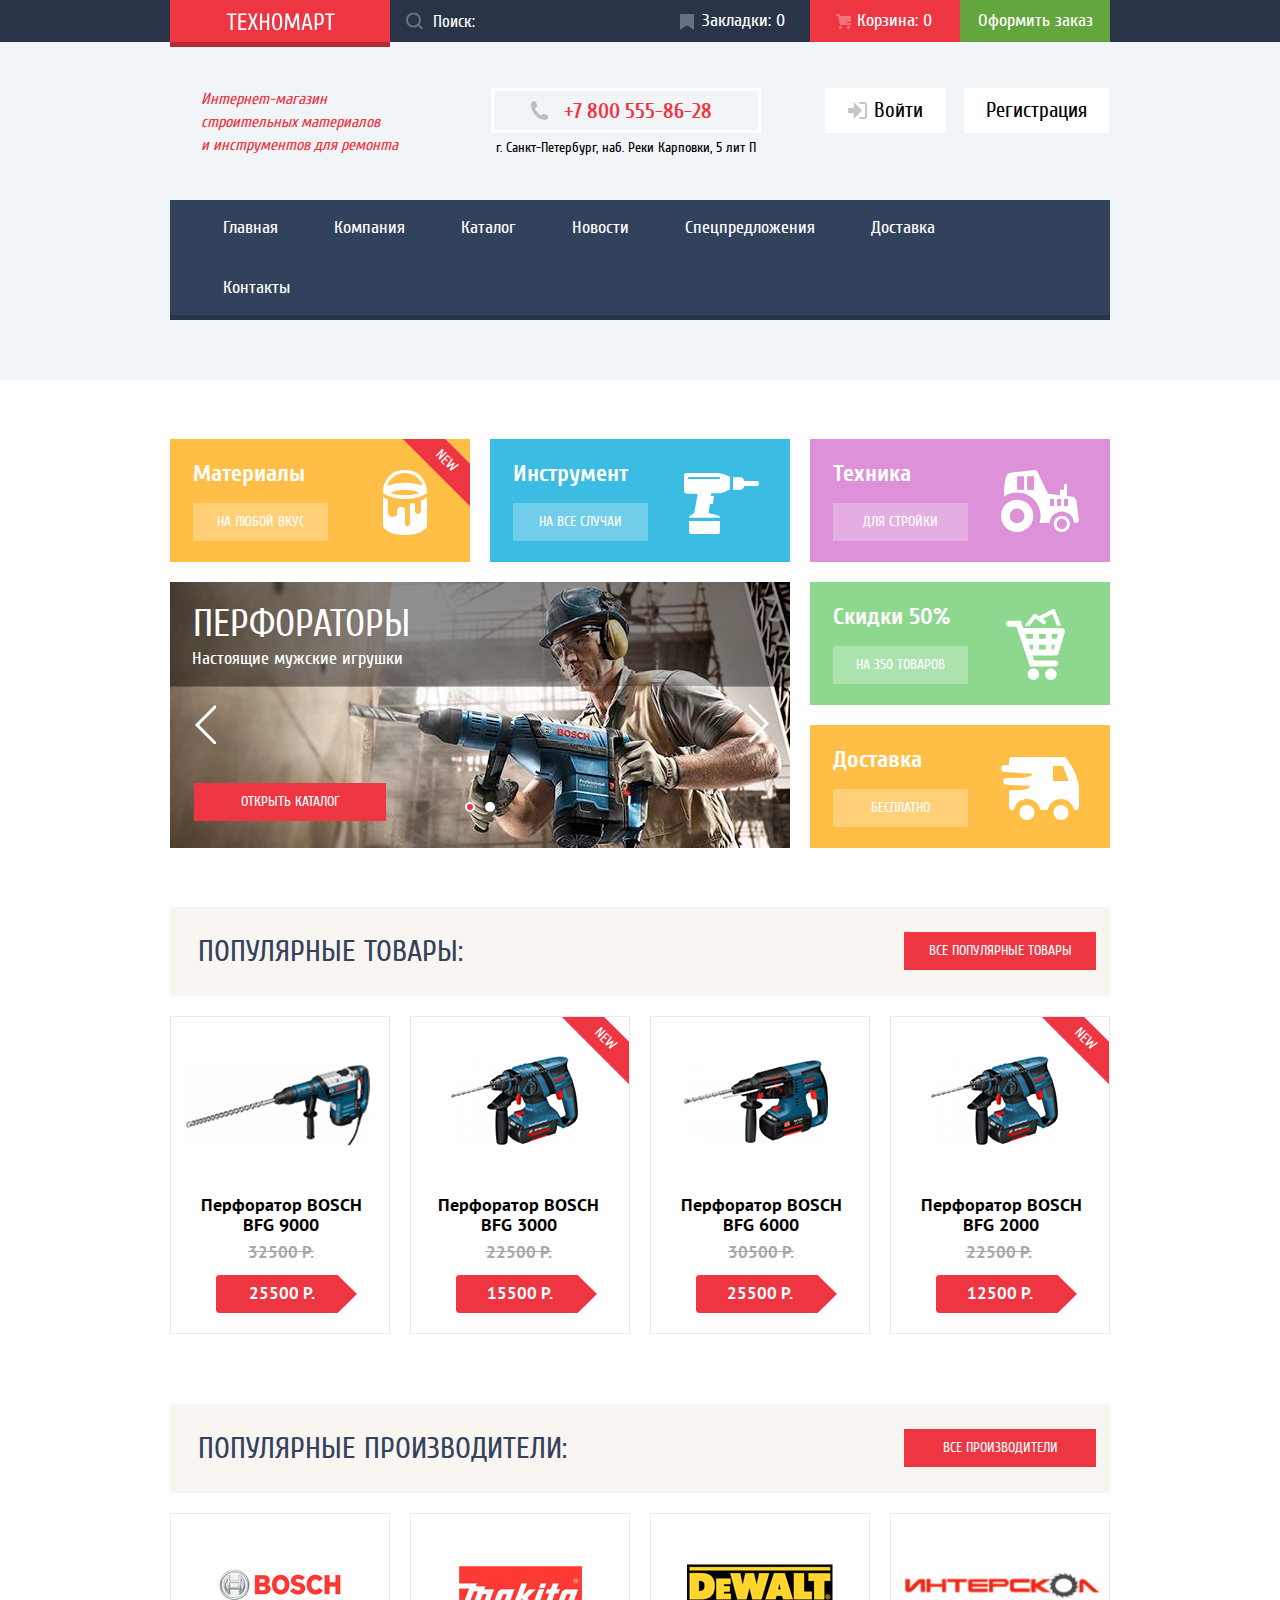
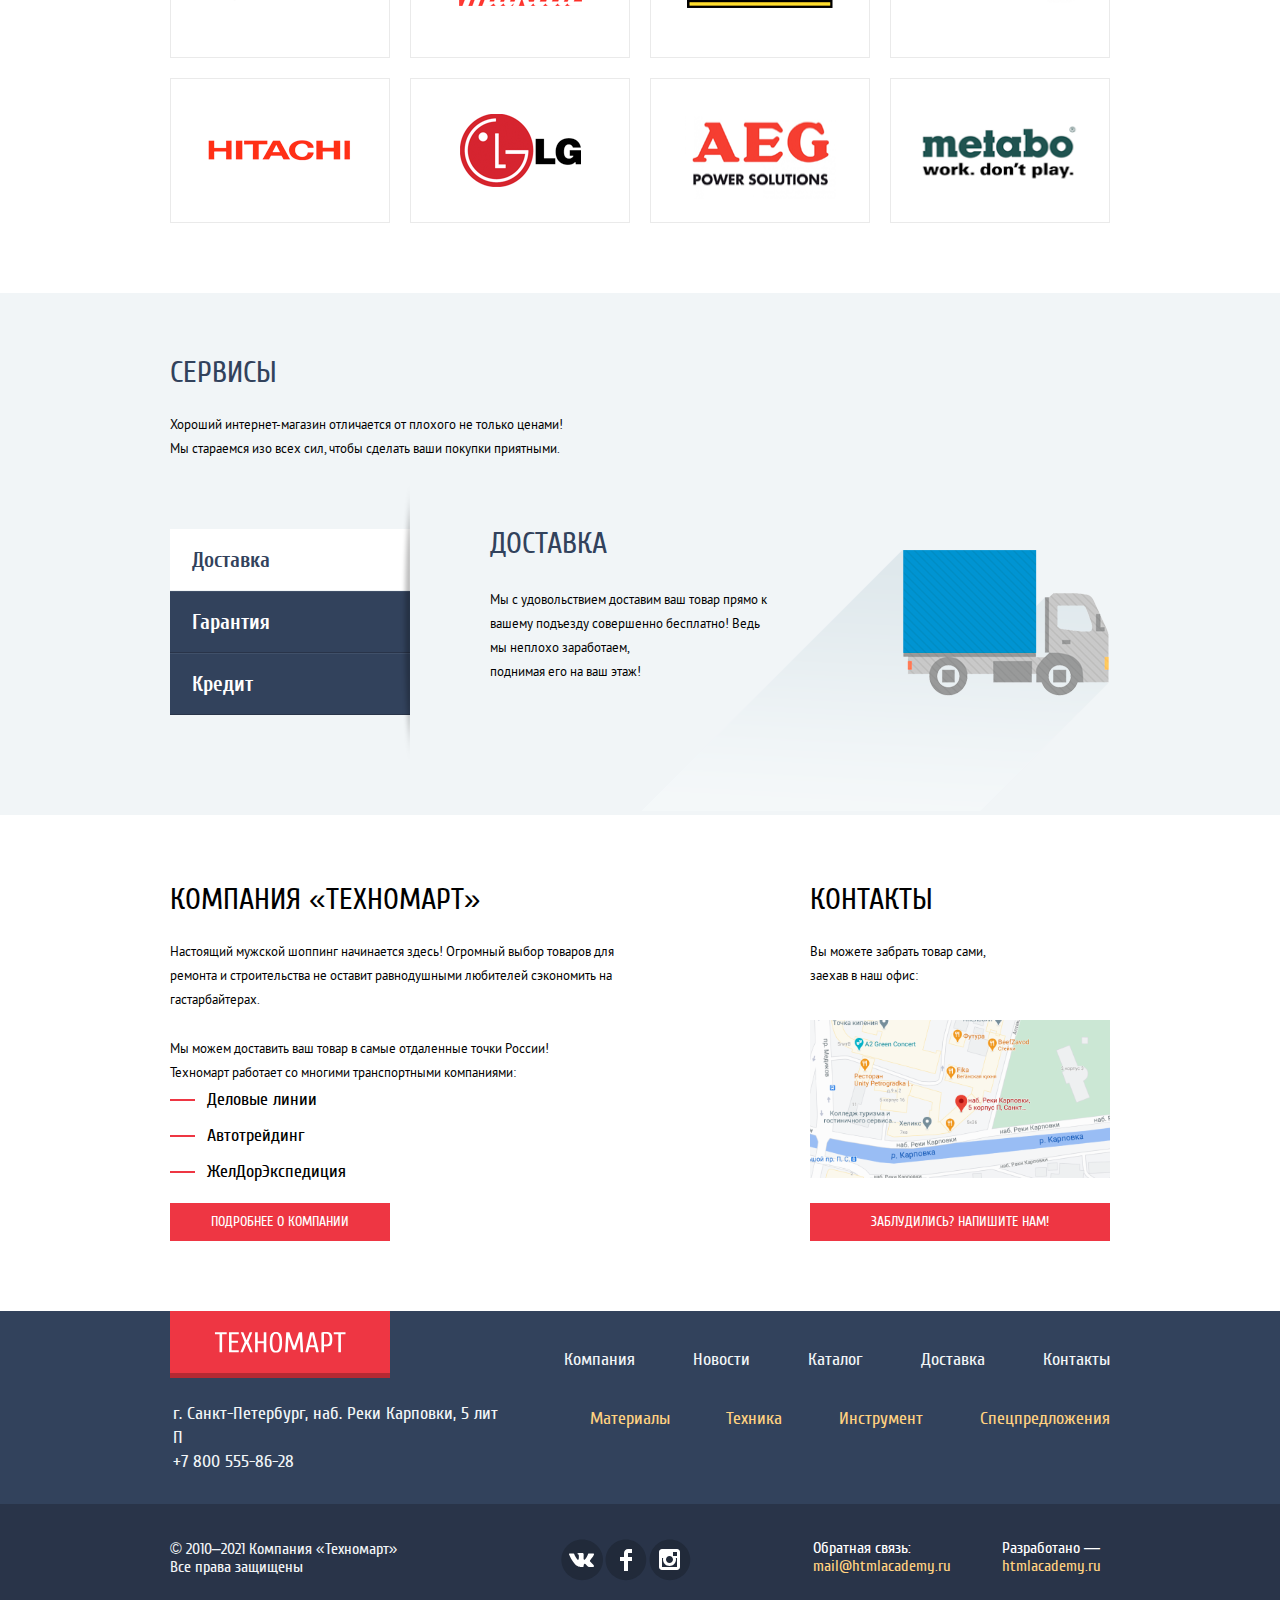
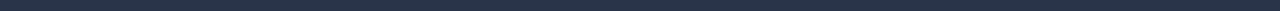
<file: index.html>
<!DOCTYPE html>
<html class="page" lang="ru">

<head>
  <meta charset="utf-8">
  <title>HTML Academy: Техномарт</title>
  <link rel="icon" href="favicon.ico">
  <link rel="icon" href="img/favicons/favicon.svg" type="image/svg+xml">
  <link rel="apple-touch-icon" href="img/favicons/180.png">
  <link rel="manifest" href="manifest.webmanifest">
  <link href="css/normalize.css" rel="stylesheet">
  <link href="css/style.min.css" rel="stylesheet">
</head>

<body class="page-body">
  <header class="header">
    <div class="menu">
      <div class="wrapper">
        <a class="logo" href="#">
          <img src="img/logo/logo.svg" alt="Логотип интернет-магазина Техномарт" width="109" height="19">
        </a>
        <form class="menu-search" action="https://echo.htmlacademy.ru/courses" method="POST" name="search">
          <input class="menu-input" type="search" name="q" placeholder="Поиск:">
          <label class="menu-label">
            <input class="menu-submit" type="submit" aria-label="Поиск по сайту">
            <svg aria-hidden="true" class="menu-icon" width="17" height="17" viewBox="0 0 17 17" fill="none" xmlns="http://www.w3.org/2000/svg">
              <g opacity="0.3">
                <path fill-rule="evenodd" clip-rule="evenodd" d="M13.458 12.044L17 15.586L15.586 17L12.044 13.458C10.782 14.421 9.21 15 7.5 15C3.35786 15 0 11.6421 0 7.5C0 3.35786 3.35786 0 7.5 0C11.6421 0 15 3.35786 15 7.5C15.0001 9.14309 14.4581 10.7403 13.458 12.044ZM7.5 2C4.467 2 2 4.467 2 7.5C2.00331 10.5362 4.4638 12.9967 7.5 13C10.532 13 13 10.532 13 7.5C13 4.467 10.532 2 7.5 2Z" fill="white" />
              </g>
            </svg>
          </label>
        </form>
        <a class="add-bookmark" href="#">
          <svg aria-hidden="true" class="icon-bookmark" xmlns="http://www.w3.org/2000/svg" width="14" height="16" viewBox="0 0 14 16" fill="none">
            <g opacity="0.3">
              <path d="M14 15C14 15.55 13.632 15.741 13.182 15.426L7.819 11.661C7.369 11.346 6.632 11.346 6.182 11.661L0.818 15.426C0.368 15.741 0 15.55 0 15V1C0 0.45 0.45 0 1 0H13C13.55 0 14 0.45 14 1V15Z" fill="white" />
            </g>
          </svg>
          <div class="bookmarked">
            Закладки:&nbsp;<span>0</span>
          </div>
        </a>
        <a class="add-basket" href="#">
          <svg aria-hidden="true" class="icon-basket" width="15" height="15" viewBox="0 0 15 15" fill="none" xmlns="http://www.w3.org/2000/svg">
            <g opacity="0.3">
              <path d="M4.5 15C5.32843 15 6 14.3284 6 13.5C6 12.6716 5.32843 12 4.5 12C3.67157 12 3 12.6716 3 13.5C3 14.3284 3.67157 15 4.5 15Z" fill="white" />
              <path d="M12.5 15C13.3284 15 14 14.3284 14 13.5C14 12.6716 13.3284 12 12.5 12C11.6716 12 11 12.6716 11 13.5C11 14.3284 11.6716 15 12.5 15Z" fill="white" />
              <path d="M15 2H4.07L3.648 0H0V2H2.031L4.016 11H15V9H9.441L15 6.951V2Z" fill="white" />
            </g>
          </svg>
          Корзина:&nbsp;<span>0</span>
        </a>
        <a class="button order-button" href="#">Оформить заказ</a>
      </div>
    </div>
    <div class="info wrapper">
      <p class="caption">
        Инmернеm-магазин<br>сmроиmельных маmериалов<br>и инсmруменmов для
        ремонmа
      </p>
      <address class="contacts">
        <a class="phone" href="tel:+78005558628">+7 800 555-86-28</a>
        <p class="address" >г. Санкт-Петербург, наб. Реки Карповки, 5 лит П</p>
      </address>
      <div class="auth">
        <a class="log-in" href="#">Войти</a>
        <a class="register" href="#">Регистрация</a>
      </div>
    </div>
    <nav class="nav">
      <ul class="nav-list">
        <li class="nav-item"><a href="#">Главная</a></li>
        <li class="nav-item"><a href="">Компания</a></li>
        <li class="nav-item"><a href="catalog.html">Каталог</a></li>
        <li class="nav-item"><a href="">Новости</a></li>
        <li class="nav-item"><a href="">Спецпредложения</a></li>
        <li class="nav-item"><a href="">Доставка</a></li>
        <li class="nav-item"><a href="">Контакты</a></li>
      </ul>
    </nav>
  </header>
  <main class="main">
    <ul class="features-list">
      <li class="features-item label-new">
        <p>Материалы</p>
        <a href="#">на любой вкус</a>
      </li>
      <li class="features-item">
        <p>Инструмент</p>
        <a href="#">на все случаи</a>
      </li>
      <li class="features-item">
        <p>Техника</p>
        <a href="#">для стройки</a>
      </li>
    </ul>
    <div class="slide-features-wrapper">
      <div class="slide-container">
        <button class="button-prev" aria-label="предыдущее изображение"></button>
        <div class="slider-wrapper">
          <div class="slider-line">
            <div class="perforatorman">
              <div class="base">
                <p class="base-title">перфораторы</p>
                <p class="base-subtitle">Настоящие мужские игрушки</p>
              </div>
              <img src="img/manwork/perforatorman.jpg" alt="рабочий сверлит отверстие в стене перфоратором" width="620" height="266">
            </div>
            <div class="drillman">
              <div class="base">
                <p class="base-title">дрели</p>
                <p class="base-subtitle">Соседям на радость!</p>
              </div>
              <img src="img/manwork/drillman.jpg" alt="рабочий сверлит отверстие в стене дрелью" width="620" height="266">
            </div>
          </div>
          <button class="button-next" aria-label="следущее изображение"></button>
          <div class="dots-wrapper">
            <button class="dot active"></button>
            <button class="dot"></button>
          </div>
          <a class="open-catalog" href="catalog.html">открыть каталог</a>
        </div>
      </div>
      <ul class="discount-delivery">
        <li class="discount-item">
          <p>Скидки 50%</p>
          <a href="#">на 350 товаров</a>
        </li>
        <li class="delivery-item">
          <p>Доставка</p>
          <a href="#">бесплатно</a>
        </li>
      </ul>
    </div>
    <div class="popular-products">
      <p class="goods">популярные товары:</p>
      <a class="all-goods" href="#">все популярные товары</a>
    </div>
    <ul class="cards-list">
      <li class="card-item" tabindex="0">
        <img src="img/instrument/bfg9000.jpg" alt="перфоратор bosch bfg 6000" width="220" height="134">
        <p>Перфоратор BOSCH BFG 9000</p>
        <p>32500 Р.</p>
        <p>25500 Р.</p>
        <div class="card-button">
          <button>купить</button>
          <button>в закладки</button>
        </div>
      </li>
      <li class="card-item label-new" tabindex="0">
        <img src="img/instrument/bfg3000.jpg" alt="перфоратор bosch bfg 6000" width="127" height="112">
        <p>Перфоратор BOSCH BFG 3000</p>
        <p>22500 Р.</p>
        <p>15500 Р.</p>
        <div class="card-button">
          <button>купить</button>
          <button>в закладки</button>
        </div>
      </li>
      <li class="card-item" tabindex="0">
        <img src="img/instrument/bfg6000.jpg" alt="перфоратор bosch bfg 6000" width="144" height="128">
        <p>Перфоратор BOSCH BFG 6000</p>
        <p>30500 Р.</p>
        <p>25500 Р.</p>
        <div class="card-button">
          <button>купить</button>
          <button>в закладки</button>
        </div>
      </li>
      <li class="card-item label-new" tabindex="0">
        <img src="img/instrument/bfg3000.jpg" alt="перфоратор bosch bfg 6000" width="127" height="112">
        <p>Перфоратор BOSCH BFG 2000</p>
        <p>22500 Р.</p>
        <p>12500 Р.</p>
        <div class="card-button">
          <button>купить</button>
          <button>в закладки</button>
        </div>
      </li>
    </ul>
    <div class="popular-products">
      <p class="goods">популярные производители:</p>
      <a class="all-goods" href="#">все производители</a>
    </div>
    <ul class="partners-list">
      <li>
        <a class="partner-item" href="#no_scroll"><img src="img/partner/bosch.png" width="126" height="37" alt="логотип компании производителя Бош"></a>
      </li>
      <li>
        <a class="partner-item" href="#no_scroll"><img src="img/partner/makita.png" width="123" height="40" alt="логотип компании производителя макита"></a>
      </li>
      <li>
        <a class="partner-item" href="#no_scroll"><img src="img/partner/dewalt.png" width="146" height="44" alt="логотип компании производителя деволт"></a>
      </li>
      <li>
        <a class="partner-item" href="#no_scroll"><img src="img/partner/interskol.png" width="220" height="75" alt="логотип компании производителя интрескол"></a>
      </li>
      <li>
        <a class="partner-item" href="#no_scroll"><img src="img/partner/hitachi.png" width="169" height="31" alt="логотип компании производителя хитачи"></a>
      </li>
      <li>
        <a class="partner-item" href="#no_scroll"><img src="img/partner/lg.png" width="121" height="73" alt="логотип компании производителя элджи"></a>
      </li>
      <li>
        <a class="partner-item" href="#no_scroll"><img src="img/partner/aeg.png" width="151" height="96" alt="логотип компании производителя аег"></a>
      </li>
      <li>
        <a class="partner-item" href="#no_scroll"><img src="img/partner/metabo.png" width="204" height="69" alt="логотип компании производителя метабо"></a>
      </li>
    </ul>
    <div class="services-delivery">
      <section class="services">
        <h2>сервисы</h2>
        <p>
          Хороший интернет-магазин отличается от плохого не только ценами!<br>
          Мы стараемся изо всех сил, чтобы сделать ваши покупки приятными.
        </p>
      </section>
      <div class="delivery">
        <ul class="service-item">
          <li><button data-slide="0" type="button" class="delivery-bookmark active-bookmark">Доставка</button></li>
          <li><button data-slide="1" type="button" class="guarantee-bookmark">Гарантия</button></li>
          <li><button data-slide="2" type="button" class="credit-bookmark">Кредит</button></li>
        </ul>
        <div class="slider-marketing slider-service slide-active">
          <h2>доставка</h2>
          <p>
            Мы с удовольствием доставим ваш товар прямо к вашему подъезду
            совершенно бесплатно! Ведь мы неплохо заработаем,<br>
            поднимая его на ваш этаж!
          </p>
        </div>
        <div class="slider-guarantee slider-service">
          <h2>гарантия</h2>
          <p>
            Если купленный у нас товар поломается или заискрит,<br>а также в случае пожара, спровоцированного его<br>возгоранием, вы всегда можете быть уверены в нашей<br>гарантии. Мы обменяем сгоревший товар на новый.<br>Дом уж восстановите как-нибудь сами.
          </p>
        </div>
        <div class="slider-credit slider-service">
          <h2>кредит</h2>
          <p>
            Залезть в долговую яму стало проще!<br>Кредитные консультанты придут вам на помощь.
          </p>
          <button class="button-credit">отправить заявку</button>
        </div>
      </div>
    </div>
    <div class="contact-company">
      <section class="company-technomart">
        <h2>компания «техномарт»</h2>
        <p>
          Настоящий мужской шоппинг начинается здесь! Огромный выбор товаров
          для ремонта и строительства не оставит равнодушными любителей
          сэкономить на гастарбайтерах.
        </p>

        <p>
          Мы можем доставить ваш товар в самые отдаленные точки России!<br>
          Техномарт работает со многими транспортными компаниями:
        </p>
        <ul class="transport-companies">
          <li class="item-company">Деловые линии</li>
          <li class="item-company">Автотрейдинг</li>
          <li class="item-company">ЖелДорЭкспедиция</li>
          <li><a href="#">подробнее о компании</a></li>
        </ul>
      </section>
      <section class="contact-map">
        <h2>контакты</h2>
        <p>
          Вы можете забрать товар сами,<br>
          заехав в наш офис:
        </p>
        <a class="map-link" href="map.html"><img src="img/main/map.svg" width="300" height="158" alt="открыть интерактивную карту"></a>
        <a class="write-link" href="write.html">заблудились? напишите нам!</a>
      </section>
    </div>
  </main>
  <footer class="footer">
    <div class="footer-title">
      <div class="footer-title-menu">
        <a class="footer-logo" href="#">
          <img src="img/logo/logo.svg" alt="Логотип интернет-магазина Техномарт" width="136" height="22">
        </a>
        <ul class="footer-menu">
          <li><a href="#">Компания</a></li>
          <li><a href="#">Новости</a></li>
          <li><a href="#">Каталог</a></li>
          <li><a href="#">Доставка</a></li>
          <li><a href="#">Контакты</a></li>
        </ul>
      </div>
      <div class="footer-subtitle">
        <address class="footer-ads">
          г. Санкт-Петербург, наб. Реки Карповки, 5 лит П<br><a href="tel:+78005558628">+7 800 555-86-28</a>
        </address>
        <ul class="footer-submenu">
          <li><a href="#">Материалы</a></li>
          <li><a href="#">Техника</a></li>
          <li><a href="#">Инструмент</a></li>
          <li><a href="#">Спецпредложения</a></li>
        </ul>
      </div>
    </div>
    <section class="csf">
      <h2 class="visually-hidden">социальные сети обратная связь разработчик сайта</h2>
      <div class="copyright-social-feedback">
        <p class="copyright">
          © 2010–2021 Компания «Техномарт»<br>Все права защищены
        </p>
        <ul class="social-list">
          <li class="social-item">
            <a href="https://vk.com/" aria-label="это ссылка ведёт на социальную сеть в контакте"><svg aria-hidden="true" width="44" height="44" viewBox="0 0 44 44" fill="none" xmlns="http://www.w3.org/2000/svg">
                <path fill-rule="evenodd" clip-rule="evenodd" d="M22.1627 1.4839C33.6533 1.4839 42.9683 10.5873 42.9683 21.8169C42.9683 33.0461 33.6533 42.1494 22.1627 42.1494C10.6721 42.1494 1.35714 33.0461 1.35714 21.8169C1.35714 10.5873 10.6721 1.4839 22.1627 1.4839Z" fill="#212A3A" />
                <path d="M24.5403 25.7281C25.4609 25.4384 26.6395 27.6406 27.8943 28.4834C28.836 29.1219 29.5573 28.9841 29.5573 28.9841L32.9017 28.9372C32.9017 28.9372 34.6495 28.8322 33.8232 27.4803C33.7549 27.3678 33.3389 26.4781 31.334 24.6472C29.2376 22.7319 29.5217 23.0422 32.0456 19.7309C33.5835 17.7125 34.1988 16.4797 34.0062 15.9547C33.8213 15.4494 32.6918 15.5806 32.6918 15.5806L28.9237 15.6059C28.5568 15.6069 28.2458 15.7175 28.1042 16.0887C28.1013 16.0925 27.5062 17.6506 26.7127 18.9753C25.0362 21.7775 24.3669 21.9266 24.0896 21.7512C23.4531 21.3453 23.6139 20.1228 23.6139 19.2537C23.6139 16.5378 24.0299 15.4053 22.7992 15.1128C22.388 15.0153 22.0876 14.9516 21.0389 14.9422C19.6985 14.9225 18.5603 14.9422 17.9151 15.2506C17.4866 15.4597 17.1582 15.9181 17.3575 15.9444C17.6079 15.9772 18.1693 16.0944 18.4697 16.4937C18.8559 17.0112 18.8443 18.1709 18.8443 18.1709C18.8443 18.1709 19.0649 21.3687 18.3243 21.7653C17.8159 22.0372 17.1206 21.4822 15.6252 18.9378C14.8615 17.6366 14.2847 16.1984 14.2847 16.1984C14.2847 16.1984 14.173 15.9312 13.9708 15.785C13.73 15.6116 13.393 15.5562 13.393 15.5562L9.81656 15.5787C9.81656 15.5787 9.27923 15.5937 9.08182 15.8244C8.90656 16.0287 9.06738 16.4506 9.06738 16.4506C9.06738 16.4506 11.8686 22.9016 15.0406 26.1509C17.9488 29.1341 21.2537 28.9362 21.2537 28.9362H22.7511C22.7511 28.9362 23.2027 28.8856 23.4338 28.6437C23.6495 28.4187 23.6399 27.9959 23.6399 27.9959C23.6399 27.9959 23.61 26.0187 24.5403 25.7281Z" fill="white" />
              </svg></a>
          </li>
          <li class="social-item">
            <a href="#" aria-label="это ссылка ведёт на социальную сеть фейсбук"><svg aria-hidden="true" width="44" height="44" viewBox="0 0 44 44" fill="none" xmlns="http://www.w3.org/2000/svg">
                <path fill-rule="evenodd" clip-rule="evenodd" d="M21.8938 1.4839C33.1232 1.4839 42.2265 10.5873 42.2265 21.8169C42.2265 33.0461 33.1232 42.1494 21.8938 42.1494C10.6643 42.1494 1.56108 33.0461 1.56108 21.8169C1.56108 10.5873 10.6643 1.4839 21.8938 1.4839Z" fill="#212A3A" />
                <path d="M28 15V11H24C21.7909 11 20 12.7909 20 15V19H16V23H20V33H24V23H28V19H24V15H28Z" fill="white" />
              </svg></a>
          </li>
          <li class="social-item">
            <a href="#" aria-label="это ссылка ведёт на социальную сеть инстаграм"><svg aria-hidden="true" width="44" height="44" viewBox="0 0 44 44" fill="none" xmlns="http://www.w3.org/2000/svg">
                <path fill-rule="evenodd" clip-rule="evenodd" d="M21.8938 1.4839C33.1233 1.4839 42.2265 10.5873 42.2265 21.8169C42.2265 33.0461 33.1233 42.1494 21.8938 42.1494C10.6643 42.1494 1.56112 33.0461 1.56112 21.8169C1.56112 10.5873 10.6643 1.4839 21.8938 1.4839Z" fill="#212A3A" />
                <path fill-rule="evenodd" clip-rule="evenodd" d="M14 11H29C30.65 11 32 12.35 32 14V29C32 30.65 30.65 32 29 32H14C12.35 32 11 30.65 11 29V14C11 12.35 12.35 11 14 11ZM25 21.5C25 19.57 23.43 18 21.5 18C19.57 18 18 19.57 18 21.5C18 23.43 19.57 25 21.5 25C23.43 25 25 23.43 25 21.5ZM14 29V20H15.181C15.0626 20.4913 15.0019 20.9947 15 21.5C15 25.0899 17.9101 28 21.5 28C25.0899 28 28 25.0899 28 21.5C27.9986 20.9946 27.9379 20.4912 27.819 20H29V29H14ZM25 18H29V14H25V18Z" fill="white" />
              </svg></a>
          </li>
        </ul>
        <div class="feedback-developer">
          <p>Обратная связь:<br><a href="#">mail@htmlacademy.ru</a>
          <p>
          <p>Разработано —<br><a href="https://htmlacademy.ru">htmlacademy.ru</a></p>
        </div>
      </div>
    </section>
  </footer>
  <section class="modal modal-write">
    <h2 class="visually-hidden">Напишите нам</h2>
    <form class="modal-form" action="https://echo.htmlacademy.ru" method="post">
      <div class="name-mail">
        <p class="input-window">
          <label for="your-name">Ваше имя:</label>
          <input class="write-name" id="your-name" type="text" name="name" autocomplete="on" placeholder="Имя Фамилия">
        </p>
        <p class="input-window">
          <label for="your-mail">Ваш e-mail:</label>
          <input class="write-mail" id="your-mail" type="email" name="email" autocomplete="on" placeholder="email@example.com">
        </p>
      </div>
      <p class="text-window">
        <label for="text-letter">Текст письма:</label>
        <textarea class="text-letter" id="text-letter" name="text-letter" placeholder="В свободной форме"></textarea>
      </p>
      <button class="text-send" type="submit">отправить</button>
    </form>
    <button class="modal-close" type="button" aria-label="Закрыть"></button>
  </section>
  <section class="modal modal-map">
    <h2 class="visually-hidden">Как до нас добраться</h2>
    <iframe src="https://www.google.com/maps/embed?pb=!1m17!1m12!1m3!1d296.82910833522357!2d30.317088908930273!3d59.96830485070907!2m3!1f0!2f0!3f0!3m2!1i1024!2i768!4f13.1!3m2!1m1!2zNTnCsDU4JzA2LjAiTiAzMMKwMTknMDIuNSJF!5e0!3m2!1sru!2sru!4v1699654155148!5m2!1sru!2sru" width="943" height="442" style="border:0;" allowfullscreen title="Офис компании по адресу набережная реки Карповки, 5, литера П, Санкт-Петербург" loading="lazy" referrerpolicy="no-referrer-when-downgrade"></iframe>
    <button class="modal-close" type="button" aria-label="Закрыть"></button>
  </section>
  <script src="js/write.min.js"></script>
  <script src="js/map.min.js"></script>
  <script src="js/slider.min.js"></script>
  <script src="js/bookmark.min.js"></script>
</body>

</html>
</file>
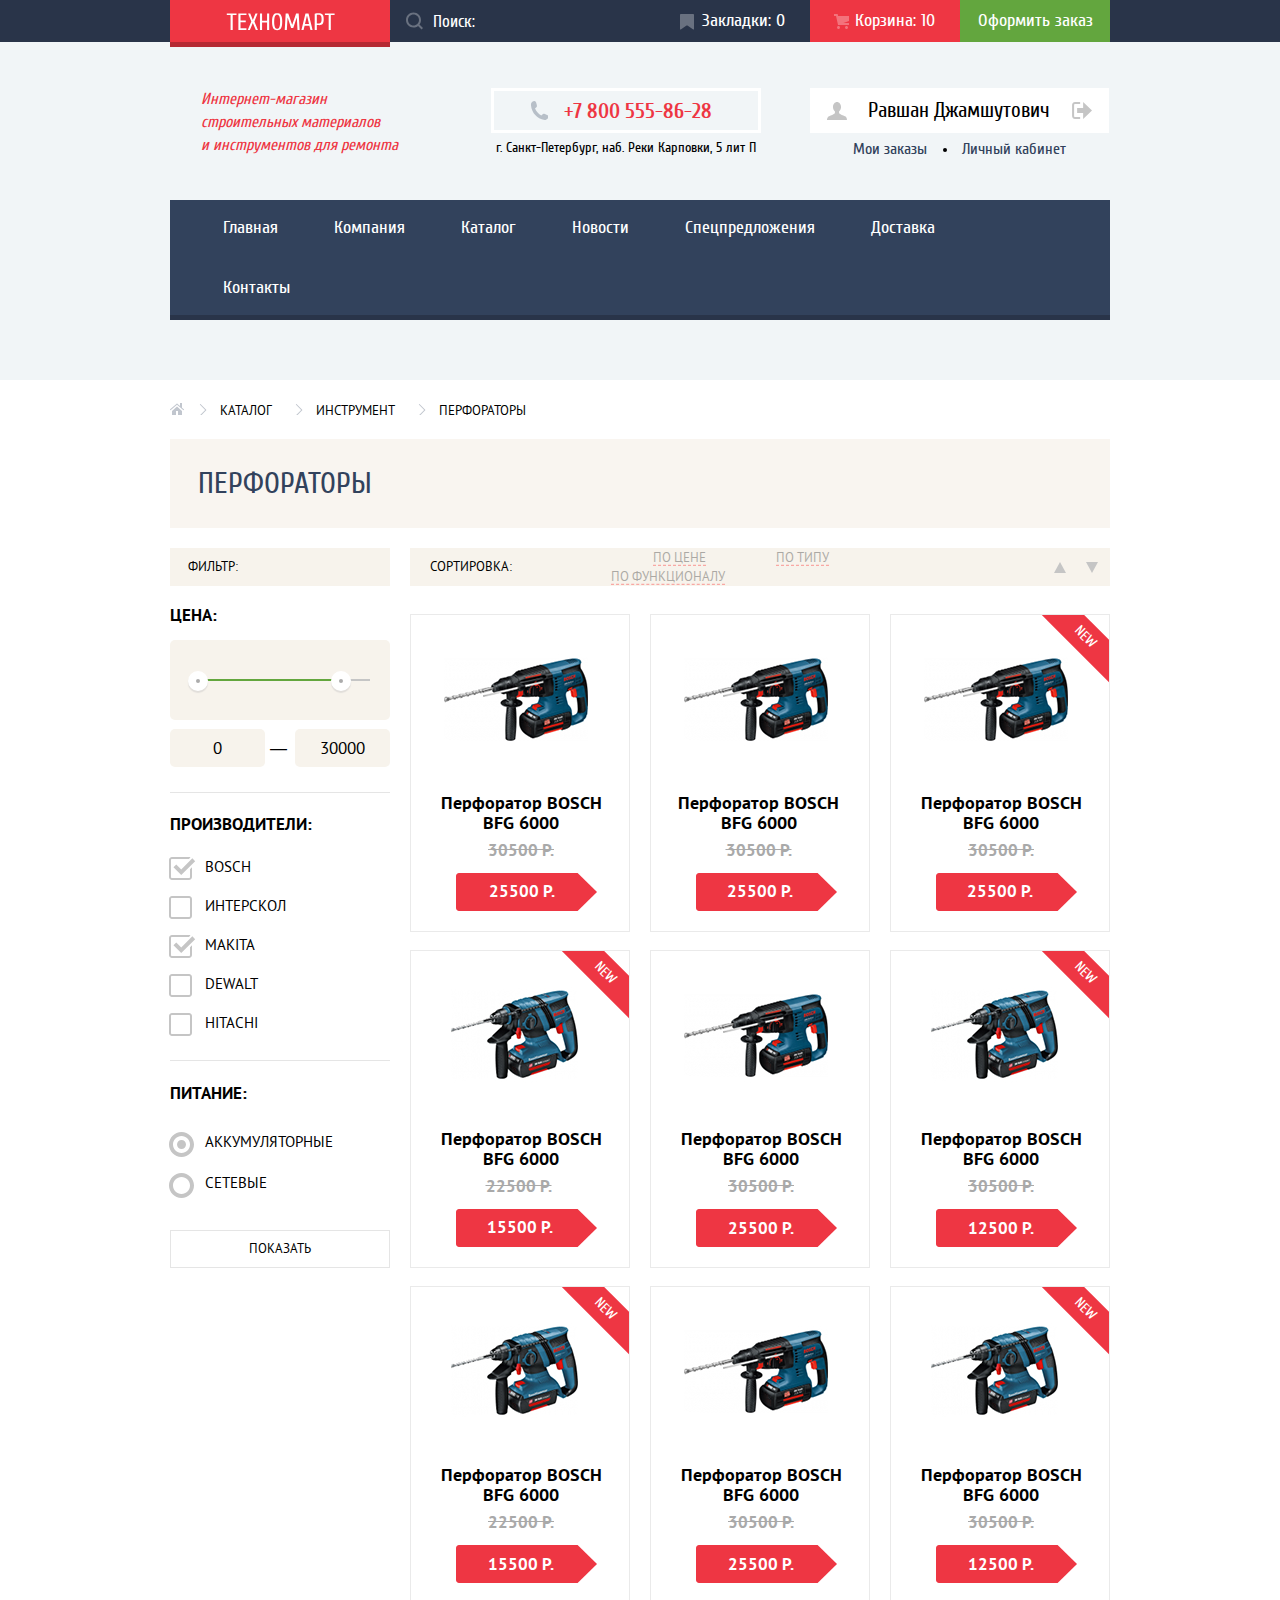
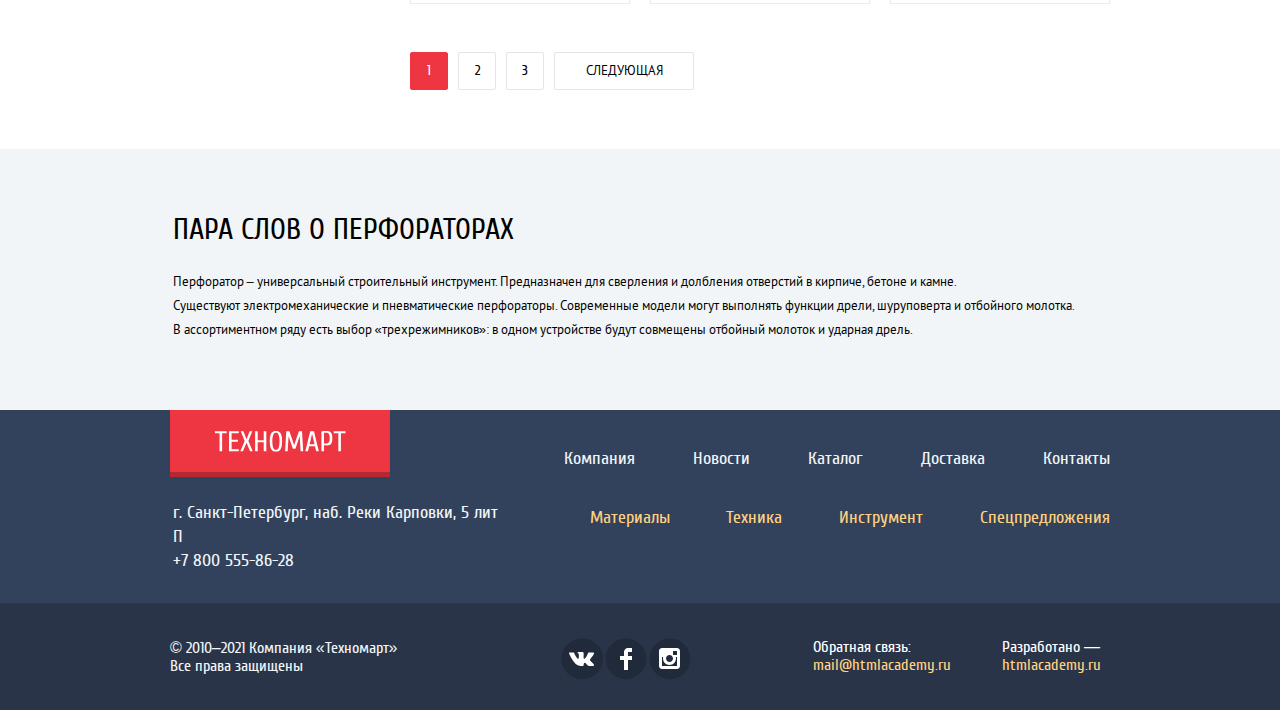
<file: catalog.html>
<!DOCTYPE html>
<html class="page" lang="ru">

<head>
  <meta charset="utf-8">
  <title>HTML Academy: Техномарт</title>
  <link rel="icon" href="favicon.ico">
  <link rel="icon" href="img/favicons/favicon.svg" type="image/svg+xml">
  <link rel="apple-touch-icon" href="img/favicons/180.png">
  <link rel="manifest" href="manifest.webmanifest">
  <link href="css/normalize.css" rel="stylesheet">
  <link href="css/style.min.css" rel="stylesheet">
</head>

<body class="page-body">
  <header class="header">
    <div class="menu">
      <div class="wrapper">
        <a class="logo" href="index.html">
          <img src="img/logo/logo.svg" alt="Логотип интернет-магазина Техномарт" width="109" height="19">
        </a>
        <form class="menu-search" action="https://echo.htmlacademy.ru/courses" method="POST" name="search">
          <input class="menu-input" type="search" name="q" placeholder="Поиск:">
          <label class="menu-label">
            <input class="menu-submit" type="submit" aria-label="Поиск по сайту">
            <svg aria-hidden="true" class="menu-icon" width="17" height="17" viewBox="0 0 17 17" fill="none" xmlns="http://www.w3.org/2000/svg">
              <g opacity="0.3">
                <path fill-rule="evenodd" clip-rule="evenodd" d="M13.458 12.044L17 15.586L15.586 17L12.044 13.458C10.782 14.421 9.21 15 7.5 15C3.35786 15 0 11.6421 0 7.5C0 3.35786 3.35786 0 7.5 0C11.6421 0 15 3.35786 15 7.5C15.0001 9.14309 14.4581 10.7403 13.458 12.044ZM7.5 2C4.467 2 2 4.467 2 7.5C2.00331 10.5362 4.4638 12.9967 7.5 13C10.532 13 13 10.532 13 7.5C13 4.467 10.532 2 7.5 2Z" fill="white" />
              </g>
            </svg>
          </label>
        </form>
        <a class="add-bookmark add-bookmark-active" href="#">
          <svg aria-hidden="true" class="icon-bookmark" xmlns="http://www.w3.org/2000/svg" width="14" height="16" viewBox="0 0 14 16" fill="none">
            <g opacity="0.3">
              <path d="M14 15C14 15.55 13.632 15.741 13.182 15.426L7.819 11.661C7.369 11.346 6.632 11.346 6.182 11.661L0.818 15.426C0.368 15.741 0 15.55 0 15V1C0 0.45 0.45 0 1 0H13C13.55 0 14 0.45 14 1V15Z" fill="white" />
            </g>
          </svg>
          <div class="bookmarked">
            Закладки:&nbsp;<span>0</span>
          </div>
        </a>
        <a class="add-basket" href="#">
          <svg aria-hidden="true" class="icon-basket" width="15" height="15" viewBox="0 0 15 15" fill="none" xmlns="http://www.w3.org/2000/svg">
            <g opacity="0.3">
              <path d="M4.5 15C5.32843 15 6 14.3284 6 13.5C6 12.6716 5.32843 12 4.5 12C3.67157 12 3 12.6716 3 13.5C3 14.3284 3.67157 15 4.5 15Z" fill="white" />
              <path d="M12.5 15C13.3284 15 14 14.3284 14 13.5C14 12.6716 13.3284 12 12.5 12C11.6716 12 11 12.6716 11 13.5C11 14.3284 11.6716 15 12.5 15Z" fill="white" />
              <path d="M15 2H4.07L3.648 0H0V2H2.031L4.016 11H15V9H9.441L15 6.951V2Z" fill="white" />
            </g>
          </svg>
            Корзина:&nbsp;<span>10</span>
        </a>
        <a class="button order-button" href="#">Оформить заказ</a>
      </div>
    </div>
    <div class="info wrapper">
      <p class="caption">
        Инmернеm-магазин<br>сmроиmельных маmериалов<br>и инсmруменmов для
        ремонmа
      </p>
      <address class="contacts">
        <a class="phone" href="tel:+78005558628">+7 800 555-86-28</a>
        <a class="address">г. Санкт-Петербург, наб. Реки Карповки, 5 лит П</a>
      </address>
      <div class="auth auth-catalog">
        <div class="user-name">
          <a href="#" class="current-name">Равшан Джамшутович</a>
          <a class="logout-button" href="#">
            <span class="visually-hidden">выйти из личного кабинета</span>
            <svg aria-hidden="true" width="20" height="17" viewBox="0 0 20 17" fill="none" xmlns="http://www.w3.org/2000/svg">
              <path d="M20 8.5L11.125 0V6H5.125V11H11.125V17L20 8.5Z" fill="#C5C5C5" />
              <path d="M2.10604 13.952V3.048C2.12404 2.672 2.27704 1.991 3.11604 1.991H8.14304V0H3.11604C0.938036 0 0.112036 1.81 0.0870361 3.027V13.973C0.112036 15.189 0.938036 17 3.11604 17H8.14304V15.01H3.11604C2.27704 15.01 2.12404 14.327 2.10604 13.952Z" fill="#C5C5C5" />
            </svg>
          </a>
        </div>
        <ul class="account-list">
          <li class="account-item"><a href="#">Мои заказы</a></li>
          <li class="account-item"><a href="#">Личный кабинет</a></li>
        </ul>
      </div>
    </div>
    <nav class="nav">
      <ul class="nav-list">
        <li class="nav-item"><a href="index.html">Главная</a></li>
        <li class="nav-item"><a href="#">Компания</a></li>
        <li class="nav-item"><a href="#">Каталог</a></li>
        <li class="nav-item"><a href="#">Новости</a></li>
        <li class="nav-item"><a href="#">Спецпредложения</a></li>
        <li class="nav-item"><a href="#">Доставка</a></li>
        <li class="nav-item"><a href="#">Контакты</a></li>
      </ul>
    </nav>
  </header>
  <main class="main">
    <ol class="crumbs-list">
      <li class="crumbs-item">
        <a href="index.html" aria-label="Главная страница"></a>
      </li>
      <li class="crumbs-item">
        <a href="catalog.html">каталог</a>
      </li>
      <li class="crumbs-item">
        <a href="#">инструмент</a>
      </li>
      <li class="crumbs-item">
        <a href="#">перфораторы</a>
      </li>
    </ol>
    <div class="popular-products">
      <p class="goods">перфораторы</p>
    </div>
    <div class="catalog-perforators">
      <div class="filter">
        <p>фильтр:</p>
        <form method="get" action="https://echo.htmlacademy.ru">
          <fieldset class="price">
            <legend class="price-filter">цена:</legend>
            <div class="range-filter">
              <div class="range-controls">
                <div class="scale">
                  <div class="bar" style="width: 75%; margin-left: 8%"></div>
                </div>
                <button type="button" aria-label="ползунок выбора диапазона стоимости товара левый" class="toggle toggle-min" tabindex="0" style="left: 8%"></button>
                <button  type="button" aria-label="ползунок выбора диапазона стоимости товара правый" class="toggle toggle-max" tabindex="0" style="left: 73%"></button>
              </div>
              <div class="price-controls">
                <label class="min-price">
                  <input type="number" name="min-price" value="0">
                </label>
                <label class="max-price">
                  —<input type="number" name="max-price" value="30000">
                </label>
              </div>
            </div>
          </fieldset>
          <fieldset class="brand">
            <legend class="brand-filter">производители:</legend>
            <ul>
              <li class="filter-option">
                <input class="visually-hidden filter-input-checkbox" type="checkbox" name="bosch" id="filter-bosch" checked>
                <label for="filter-bosch">bosch</label>
              </li>
              <li class="filter-option">
                <input class="visually-hidden filter-input-checkbox" type="checkbox" name="interskol" id="filter-interskol">
                <label for="filter-interskol">интерскол</label>
              </li>
              <li class="filter-option">
                <input class="visually-hidden filter-input-checkbox" type="checkbox" name="makita" id="filter-makita" checked>
                <label for="filter-makita">makita</label>
              </li>
              <li class="filter-option">
                <input class="visually-hidden filter-input-checkbox" type="checkbox" name="dewalt" id="filter-dewalt">
                <label for="filter-dewalt">dewalt</label>
              </li>
              <li class="filter-option">
                <input class="visually-hidden filter-input-checkbox" type="checkbox" name="hitachi" id="filter-hitachi">
                <label for="filter-hitachi">hitachi</label>
              </li>
            </ul>
          </fieldset>
          <fieldset class="power">
            <legend class="power-filter">питание:</legend>
            <ul>
              <li class="power-option">
                <input class="visually-hidden filter-input-checkbox filter-input" type="radio" name="power-group" value="battery" id="filter-battery" checked>
                <label for="filter-battery">аккумуляторные</label>
              </li>
              <li class="power-option">
                <input class="visually-hidden filter-input-checkbox filter-input" type="radio" name="power-group" value="from-mains" id="filter-from-mains">
                <label for="filter-from-mains">сетевые</label>
              </li>
            </ul>
          </fieldset>
          <button class="button-filter" type="submit">показать</button>
        </form>
      </div>
      <div class="perforators">
       <div class="sorting">
         <p>сортировка:</p>
          <ul class="sorting-list">
            <li class="sorting-item"><a href="#" class="button-sorting">по цене</a></li>
            <li class="sorting-item"><a href="#" class="button-sorting">по типу</a></li>
            <li class="sorting-item"><a href="#" class="button-sorting">по функционалу</a></li>
          </ul>
          <ul class="sorting-select">
            <li class="select-item"><a href="#" class="sorting-up" aria-label="сортировка выбранных товаров по цене, типу, функционалу стрелкой вверх"></a></li>
            <li class="select-item"><a href="#" class="sorting-down" aria-label="сортировка выбранных товаров по цене, типу, функционалу стрелкой вниз"></a></li>
          </ul>
       </div>
        <ul class="perforators-list">
          <li class="card-item" tabindex="0">
            <img src="img/instrument/bfg6000.jpg" alt="перфоратор bosch bfg 6000" width="144" height="128">
            <p>Перфоратор BOSCH BFG 6000</p>
            <p>30500 Р.</p>
            <p>25500 Р.</p>
            <div class="card-button">
              <button class="modal-buy">купить</button>
              <button>в закладки</button>
            </div>
          </li>
          <li class="card-item" tabindex="0">
            <img src="img/instrument/bfg6000.jpg" alt="перфоратор bosch bfg 6000" width="144" height="128">
            <p>Перфоратор BOSCH BFG 6000</p>
            <p>30500 Р.</p>
            <p>25500 Р.</p>
            <div class="card-button">
              <button class="modal-buy">купить</button>
              <button>в закладки</button>
            </div>
          </li>
          <li class="card-item label-new" tabindex="0">
            <img src="img/instrument/bfg6000.jpg" alt="перфоратор bosch bfg 6000" width="144" height="128">
            <p>Перфоратор BOSCH BFG 6000</p>
            <p>30500 Р.</p>
            <p>25500 Р.</p>
            <div class="card-button">
              <button class="modal-buy">купить</button>
              <button>в закладки</button>
            </div>
          </li>
          <li class="card-item label-new" tabindex="0">
            <img src="img/instrument/bfg3000.jpg" alt="перфоратор bosch bfg 6000" width="127" height="112">
            <p>Перфоратор BOSCH BFG 6000</p>
            <p>22500 Р.</p>
            <p>15500 Р.</p>
            <div class="card-button">
              <button class="modal-buy">купить</button>
              <button>в закладки</button>
            </div>
          </li>
          <li class="card-item" tabindex="0">
            <img src="img/instrument/bfg6000.jpg" alt="перфоратор bosch bfg 6000" width="144" height="128">
            <p>Перфоратор BOSCH BFG 6000</p>
            <p>30500 Р.</p>
            <p>25500 Р.</p>
            <div class="card-button">
              <button class="modal-buy">купить</button>
              <button>в закладки</button>
            </div>
          </li>
          <li class="card-item label-new" tabindex="0">
            <img src="img/instrument/bfg3000.jpg" alt="перфоратор bosch bfg 6000" width="127" height="112">
            <p>Перфоратор BOSCH BFG 6000</p>
            <p>30500 Р.</p>
            <p>12500 Р.</p>
            <div class="card-button">
              <button class="modal-buy">купить</button>
              <button>в закладки</button>
            </div>
          </li>
          <li class="card-item label-new" tabindex="0">
            <img src="img/instrument/bfg3000.jpg" alt="перфоратор bosch bfg 6000" width="144" height="128">
            <p>Перфоратор BOSCH BFG 6000</p>
            <p>22500 Р.</p>
            <p>15500 Р.</p>
            <div class="card-button">
              <button class="modal-buy">купить</button>
              <button>в закладки</button>
            </div>
          </li>
          <li class="card-item" tabindex="0">
            <img src="img/instrument/bfg6000.jpg" alt="перфоратор bosch bfg 6000" width="127" height="112">
            <p>Перфоратор BOSCH BFG 6000</p>
            <p>30500 Р.</p>
            <p>25500 Р.</p>
            <div class="card-button">
              <button class="modal-buy">купить</button>
              <button>в закладки</button>
            </div>
          </li>
          <li class="card-item label-new" tabindex="0">
            <img src="img/instrument/bfg3000.jpg" alt="перфоратор bosch bfg 6000" width="144" height="128">
            <p>Перфоратор BOSCH BFG 6000</p>
            <p>30500 Р.</p>
            <p>12500 Р.</p>
            <div class="card-button">
              <button class="modal-buy">купить</button>
              <button>в закладки</button>
            </div>
          </li>
        </ul>
        <div class="pagination">
          <button class="prev">предыдущая</button>
          <ol class="page-list">
            <li><a href="#" class="page-number page-number-active">1</a></li>
            <li><a href="#" class="page-number">2</a></li>
            <li><a href="#" class="page-number">3</a></li>
          </ol>
          <button class="next">следующая</button>
        </div>
      </div>
    </div>
    <div class="description-tool">
      <div class="description">
        <p>пара слов о перфораторах</p>
        <p>
          Перфоратор &#x2012; универсальный строительный инструмент. Предназначен для
          сверления и долбления отверстий в кирпиче, бетоне и камне.<br>
          Существуют электромеханические и пневматические перфораторы.
          Современные модели могут выполнять функции дрели, шуруповерта и
          отбойного молотка.<br>
          В ассортиментном ряду есть выбор «трехрежимников»: в одном
          устройстве будут совмещены отбойный молоток и ударная дрель.
        </p>
      </div>
    </div>
  </main>
  <footer class="footer">
    <div class="footer-title">
      <div class="footer-title-menu">
        <a class="footer-logo" href="index.html">
          <img src="img/logo/logo.svg" alt="Логотип интернет-магазина Техномарт" width="136" height="22">
        </a>
        <ul class="footer-menu">
          <li><a href="#">Компания</a></li>
          <li><a href="#">Новости</a></li>
          <li><a href="#">Каталог</a></li>
          <li><a href="#">Доставка</a></li>
          <li><a href="#">Контакты</a></li>
        </ul>
      </div>
      <div class="footer-subtitle">
        <address class="footer-ads">
          г. Санкт-Петербург, наб. Реки Карповки, 5 лит П<br><a href="tel:+78005558628">+7 800 555-86-28</a>
        </address>
        <ul class="footer-submenu">
          <li><a href="#">Материалы</a></li>
          <li><a href="#">Техника</a></li>
          <li><a href="#">Инструмент</a></li>
          <li><a href="#">Спецпредложения</a></li>
        </ul>
      </div>
    </div>
    <section class="csf">
      <h2 class="visually-hidden">социальные сети обратная связь разработчик сайта</h2>
      <div class="copyright-social-feedback">
        <p class="copyright">
          © 2010–2021 Компания «Техномарт»<br>Все права защищены
        </p>
        <ul class="social-list">
          <li class="social-item">
            <a href="https://vk.com/" aria-label="это ссылка ведёт на социальную сеть в контакте"><svg aria-hidden="true" width="44" height="44" viewBox="0 0 44 44" fill="none" xmlns="http://www.w3.org/2000/svg">
                <path fill-rule="evenodd" clip-rule="evenodd" d="M22.1627 1.4839C33.6533 1.4839 42.9683 10.5873 42.9683 21.8169C42.9683 33.0461 33.6533 42.1494 22.1627 42.1494C10.6721 42.1494 1.35714 33.0461 1.35714 21.8169C1.35714 10.5873 10.6721 1.4839 22.1627 1.4839Z" fill="#212A3A" />
                <path d="M24.5403 25.7281C25.4609 25.4384 26.6395 27.6406 27.8943 28.4834C28.836 29.1219 29.5573 28.9841 29.5573 28.9841L32.9017 28.9372C32.9017 28.9372 34.6495 28.8322 33.8232 27.4803C33.7549 27.3678 33.3389 26.4781 31.334 24.6472C29.2376 22.7319 29.5217 23.0422 32.0456 19.7309C33.5835 17.7125 34.1988 16.4797 34.0062 15.9547C33.8213 15.4494 32.6918 15.5806 32.6918 15.5806L28.9237 15.6059C28.5568 15.6069 28.2458 15.7175 28.1042 16.0887C28.1013 16.0925 27.5062 17.6506 26.7127 18.9753C25.0362 21.7775 24.3669 21.9266 24.0896 21.7512C23.4531 21.3453 23.6139 20.1228 23.6139 19.2537C23.6139 16.5378 24.0299 15.4053 22.7992 15.1128C22.388 15.0153 22.0876 14.9516 21.0389 14.9422C19.6985 14.9225 18.5603 14.9422 17.9151 15.2506C17.4866 15.4597 17.1582 15.9181 17.3575 15.9444C17.6079 15.9772 18.1693 16.0944 18.4697 16.4937C18.8559 17.0112 18.8443 18.1709 18.8443 18.1709C18.8443 18.1709 19.0649 21.3687 18.3243 21.7653C17.8159 22.0372 17.1206 21.4822 15.6252 18.9378C14.8615 17.6366 14.2847 16.1984 14.2847 16.1984C14.2847 16.1984 14.173 15.9312 13.9708 15.785C13.73 15.6116 13.393 15.5562 13.393 15.5562L9.81656 15.5787C9.81656 15.5787 9.27923 15.5937 9.08182 15.8244C8.90656 16.0287 9.06738 16.4506 9.06738 16.4506C9.06738 16.4506 11.8686 22.9016 15.0406 26.1509C17.9488 29.1341 21.2537 28.9362 21.2537 28.9362H22.7511C22.7511 28.9362 23.2027 28.8856 23.4338 28.6437C23.6495 28.4187 23.6399 27.9959 23.6399 27.9959C23.6399 27.9959 23.61 26.0187 24.5403 25.7281Z" fill="white" />
              </svg></a>
          </li>
          <li class="social-item">
            <a href="#" aria-label="это ссылка ведёт на социальную сеть фейсбук"><svg aria-hidden="true" width="44" height="44" viewBox="0 0 44 44" fill="none" xmlns="http://www.w3.org/2000/svg">
                <path fill-rule="evenodd" clip-rule="evenodd" d="M21.8938 1.4839C33.1232 1.4839 42.2265 10.5873 42.2265 21.8169C42.2265 33.0461 33.1232 42.1494 21.8938 42.1494C10.6643 42.1494 1.56108 33.0461 1.56108 21.8169C1.56108 10.5873 10.6643 1.4839 21.8938 1.4839Z" fill="#212A3A" />
                <path d="M28 15V11H24C21.7909 11 20 12.7909 20 15V19H16V23H20V33H24V23H28V19H24V15H28Z" fill="white" />
              </svg></a>
          </li>
          <li class="social-item">
            <a href="#" aria-label="это ссылка ведёт на социальную сеть инстаграм"><svg aria-hidden="true" width="44" height="44" viewBox="0 0 44 44" fill="none" xmlns="http://www.w3.org/2000/svg">
                <path fill-rule="evenodd" clip-rule="evenodd" d="M21.8938 1.4839C33.1233 1.4839 42.2265 10.5873 42.2265 21.8169C42.2265 33.0461 33.1233 42.1494 21.8938 42.1494C10.6643 42.1494 1.56112 33.0461 1.56112 21.8169C1.56112 10.5873 10.6643 1.4839 21.8938 1.4839Z" fill="#212A3A" />
                <path fill-rule="evenodd" clip-rule="evenodd" d="M14 11H29C30.65 11 32 12.35 32 14V29C32 30.65 30.65 32 29 32H14C12.35 32 11 30.65 11 29V14C11 12.35 12.35 11 14 11ZM25 21.5C25 19.57 23.43 18 21.5 18C19.57 18 18 19.57 18 21.5C18 23.43 19.57 25 21.5 25C23.43 25 25 23.43 25 21.5ZM14 29V20H15.181C15.0626 20.4913 15.0019 20.9947 15 21.5C15 25.0899 17.9101 28 21.5 28C25.0899 28 28 25.0899 28 21.5C27.9986 20.9946 27.9379 20.4912 27.819 20H29V29H14ZM25 18H29V14H25V18Z" fill="white" />
              </svg></a>
          </li>
        </ul>
        <div class="feedback-developer">
          <p>Обратная связь:<br><a href="#">mail@htmlacademy.ru</a></p>
          <p>
            Разработано —<br><a href="https://htmlacademy.ru">htmlacademy.ru</a>
          </p>
        </div>
      </div>
    </section>
  </footer>
  <div class="modal-basket">
    <p>Товар добавлен в корзину!</p>
    <ul class="basket-list">
      <li class="basket-item"><a href="#" class="button-order">оформить заказ</a></li>
      <li class="basket-item"><a href="#" class="button-purchases">продолжить покупки</a></li>
    </ul>
    <button class="modal-close" type="button" aria-label="Закрыть"></button>
  </div>
  <script src="js/basket.min.js"></script>
</body>

</html>
</file>
<file: css/style.min.css>
@keyframes bounce{0%{transform:translateY(-2000px)}70%{transform:translateY(30px)}90%{transform:translateY(-10px)}to{transform:translateY(0)}}@keyframes shake{0%,to{transform:translateX(0)}10%,30%,50%,70%,90%{transform:translateX(-10px)}20%,40%,60%,80%{transform:translateX(10px)}}@font-face{font-family:"Cuprum";font-style:normal;font-weight:400;src:url(../fonts/cuprum.woff)format("woff"),url(../fonts/cuprum.woff2)format("woff2")}@font-face{font-family:"Cuprum Bold";font-style:normal;font-weight:700;src:url(../fonts/cuprumbold.woff)format("woff"),url(../fonts/cuprumbold.woff2)format("woff2")}@font-face{font-family:"PT Sans";font-style:normal;font-weight:400;src:url(../fonts/ptsans.woff)format("woff"),url(../fonts/ptsans.woff2)format("woff2")}@font-face{font-family:"PT Sans Bold";font-style:normal;font-weight:700;src:url(../fonts/ptsansbold.woff)format("woff"),url(../fonts/ptsansbold.woff2)format("woff2")}:root{--basic-black:#000;--basic-white:#fff;--basic-red:#ee3643;--dark-yellow-green:#63a63e;--special-red:#b52933;--focus-red:#ba2732;--dark-red:#8d1e26;--periwinkle-crayola:#f1f5f7;--special-yellow:#ffbf47;--night-blue:#293449;--cobalt-blue:#1d2739;--special-dark-blue:#161d29;--purple-blue:#32425c;--silver:#c5c5c5;--success:#5fbb2d;--twitter:#3bbce3;--light-plum:#dc91d8;--grandma-apples:#8ed78f;--beige:#f9f5f0;--rectangle-dark:#00000040;--white-transparent:#ffffff45;--white-aluminum:#ababab;--aluminum:#a9a9a9;--white-smoky:#eaeaea;--pearl-white:#f7f3ec;--timber-wolf:#e1deda;--red-orient:#b52933;--pale-orange-yellow:#ffd180;--persian-red:#ca2c37;--marengo:#405069;--button-filter:#e5e5e5;--rich-yellowish-green:#518534;--smoky-white:#f1f1f1;--deep-yellow-green:#367315}*,::after,::before{box-sizing:border-box}.visually-hidden:not(:focus):not(:active),input[type=checkbox].visually-hidden,input[type=radio].visually-hidden{position:absolute;width:1px;height:1px;margin:-1px;border:0;padding:0;white-space:nowrap;clip-path:inset(100%);clip:rect(0 0 0 0);overflow:hidden}.page{height:100%}.page-body{display:grid;min-height:100%;font-family:"Cuprum","Arial",sans-serif;font-size:14px;background-color:var(--basic-white);grid-template-rows:min-content 1fr min-content;text-transform:uppercase}a{text-decoration:none}.header{min-width:940px;background-color:var(--periwinkle-crayola)}.menu{height:42px;font-size:17px;line-height:18px;background-color:var(--night-blue)}.logo,.wrapper{display:flex;height:100%;align-items:center}.wrapper{width:940px;margin:0 auto}.logo{width:220px;background-color:var(--basic-red);box-shadow:0 5px 0 0 var(--special-red);justify-content:center;cursor:pointer}.footer-logo:focus,.logo:focus{background-color:var(--focus-red);box-shadow:0 5px 0 0 var(--dark-red)}.menu-search{position:relative;width:270px;height:100%}.add-basket:hover g,.add-bookmark:hover g,.menu-search:hover g{opacity:1}.menu-input,.menu-label{height:100%;cursor:pointer}.menu-input{width:100%;padding:0 0 0 43px;background-color:var(--night-blue);color:var(--basic-white);outline:0;border:0}.menu-label{display:flex;position:absolute;width:49px;top:0;justify-content:center}.menu-submit{display:none}.menu-icon{width:17px;height:100%;margin:0;border:0}.menu-input:active,.menu-input:focus{background-color:var(--basic-white);color:var(--basic-black)}.menu-input:focus+.menu-label .menu-icon g{opacity:1}.menu-input:focus+.menu-label .menu-icon path{fill:var(--basic-red)}.menu-input::placeholder{color:var(--basic-white);opacity:1}.add-bookmark-active{background-color:var(--basic-red)}.add-bookmark{display:flex;width:150px;height:42px;color:var(--basic-white);background-color:transparent;align-items:center;justify-content:center;text-transform:none}.add-basket:focus g,.button-menu:focus g{opacity:.3}.add-bookmark:focus{background-color:var(--special-dark-blue);color:rgba(255,255,255,.5)}.bookmarked{padding-right:5px;font-size:18px}.add-basket{display:flex;width:150px;height:42px;color:var(--basic-white);align-items:center;justify-content:center;text-transform:none;background-color:var(--basic-red)}.add-basket:hover{background-color:var(--persian-red)}.add-basket:active{background-color:var(--focus-red)}.wrapper a:nth-of-type(3){padding-right:15px;font-size:18px}.icon-bookmark{margin-right:8px;margin-top:2px}.icon-basket{margin-left:13px;margin-right:6px}.order-button{display:flex;width:150px;height:100%;font-size:18px;color:var(--basic-white);background-color:var(--dark-yellow-green);align-items:center;justify-content:center;text-transform:none}.card-button button:hover,.order-button:hover{background-color:var(--success)}.order-button:focus{background-color:var(--dark-yellow-green);color:rgba(255,255,255,.5)}.info{margin-top:46px;height:112px;align-items:flex-start}.account-item a,.caption{font-size:16px;text-transform:none}.caption{margin:0 93px 0 31px;color:var(--basic-red);font-style:italic;line-height:23px}.contacts{display:flex;flex-direction:column;align-items:center;justify-content:center}.address,.phone{font-style:normal}.phone{display:flex;width:270px;height:45px;padding-left:36px;color:var(--basic-red);font-family:"Cuprum Bold","Arial",sans-serif;font-size:21px;line-height:30px;align-items:center;border:3px solid var(--basic-white)}.phone::before{content:"";width:18px;height:19px;margin-right:16px;background-image:url(../img/header/phone.svg)}.address{margin:3px 0 0;font-size:14px;line-height:24px;text-transform:none}.auth{display:flex}.auth-catalog{position:relative;flex-direction:column;margin-left:49px}.user-name{display:inherit;position:relative;min-width:299px;height:45px;padding-left:17px;margin:0;color:var(--basic-black);background-color:var(--basic-white);font-size:21px;line-height:21px;align-items:center;text-transform:none}.user-name:hover.user-name::before{background-image:url(../img/header/user-hover.svg)}.log-in::before,.user-name::before,.user-name:active.user-name::before{background-image:url(../img/header/user.svg)}.log-in::before,.user-name::before{content:"";width:20px;height:18px;margin-right:21px}.current-name{width:186px;color:var(--basic-black);text-overflow:ellipsis;white-space:nowrap;overflow:hidden}.current-name:active{color:var(--silver)}.logout-button{position:absolute;width:20px;height:17px;top:14px;right:17px;bottom:14px}.logout-button:hover path{fill:var(--basic-black)}.logout-button:active path{fill:var(--silver)}.auth .register,.log-in{display:inline-flex;width:121px;height:45px;margin-left:64px;color:var(--basic-black);background-color:var(--basic-white);font-size:21px;line-height:21px;align-items:center;justify-content:center;text-transform:none}.log-in:hover.log-in::before{background-image:url(../img/header/login-hover.svg)}.log-in:active.log-in::before{background-image:url(../img/header/icon-login-in.svg)}.auth .register{width:145px;margin-left:18px}.account-item:hover a,.log-in:hover,.register:hover{color:var(--basic-red)}.account-item:active a,.auth .register:active,.log-in:active{color:var(--silver)}.log-in::before{height:17px;margin-right:6px;background-image:url(../img/header/login.svg)}.account-list{display:flex;flex-wrap:wrap;position:relative;min-height:18px;padding:7px;margin:0 0 0 15px;background-color:var(--periwinkle-crayola);justify-content:center}.account-item{margin-right:16px}.account-item a{color:var(--purple-blue)}.account-item:nth-of-type(1){list-style:none;margin-right:16px}.account-item+.account-item{list-style:inside}.nav-list,.slide-marketing{display:flex;flex-wrap:wrap}.nav-list{width:940px;min-height:60px;padding:0 25px;margin:0 auto 60px;background-color:var(--purple-blue);font-size:18px;line-height:24px;list-style:none;justify-content:flex-start;box-shadow:inset 0-5px 0 0 var(--night-blue);text-transform:none}.nav-item a{display:block;color:var(--basic-white);cursor:pointer;padding:16px 28px 20px}.nav-item:hover{background-color:var(--night-blue)}.nav-item:active a{background-color:var(--cobalt-blue);box-shadow:inset 0-3px 0 0 var(--night-blue);opacity:.5}.main{width:100%;min-height:100%;margin:0 auto;padding:0;background-color:var(--basic-white)}.crumbs-list{display:flex;width:940px;min-height:18px;padding:0;margin:23px auto 18px;list-style:none}.crumbs-list li+li::before{display:inline-flex;content:"";width:8px;height:12px;padding-left:17px;background-image:url(../img/main/icon-right-small.svg);background-repeat:no-repeat}.crumbs-item a{padding-right:23px;font-family:"PT Sans","Arial",sans-serif;font-size:13px;color:var(--basic-black)}.crumbs-item:nth-child(1){width:14px;height:12px;margin-right:15px;background-image:url(../img/main/icon-home.svg);background-repeat:no-repeat}.features-list{display:flex;flex-wrap:wrap;width:940px;margin:0 auto;padding:0;list-style:none}.main>.features-list:nth-of-type(1){margin:59px auto 0}.delivery-item,.discount-item,.features-item{position:relative;width:300px;height:123px;margin-right:20px;overflow:hidden}.features-item:nth-of-type(3){margin-right:0}.delivery-item p,.discount-item p,.features-item p{margin:20px auto 14px 23px;font-family:"Cuprum Bold","Arial",sans-serif;font-size:24px;line-height:30px;color:var(--basic-white);text-transform:none}.delivery-item a,.discount-item a,.features-item a{display:flex;width:135px;height:38px;margin:0 142px 21px 23px;color:var(--basic-white);background-color:var(--white-transparent);align-items:center;justify-content:center}.delivery-item a:hover,.discount-item a:hover,.features-item a:hover{background-color:rgba(197,197,197,.3)}.delivery-item a:focus,.discount-item a:focus,.features-item a:focus{background-color:rgba(169,169,169,.3)}.main .features-item:nth-of-type(1){background-color:var(--special-yellow)}.main .features-item:nth-of-type(2){background-color:var(--twitter)}.main .features-item:nth-of-type(3){background-color:var(--light-plum)}.features-list .features-item:nth-of-type(1)::after{position:absolute;content:"";width:44px;height:65px;top:31px;right:43px;background-image:url(../img/features/icon-1.svg)}.features-list .features-item:nth-of-type(2)::after{position:absolute;content:"";width:75px;height:61px;top:34px;right:31px;background-image:url(../img/features/icon-2.svg)}.features-list .features-item:nth-of-type(3)::after{position:absolute;content:"";width:78px;height:62px;top:31px;right:31px;background-image:url(../img/features/icon-3.svg)}.label-new::before{content:"new";display:flex;position:absolute;width:100px;height:30px;right:-26px;top:7px;color:var(--basic-white);background-color:var(--basic-red);align-items:center;justify-content:center;transform:rotate(45deg);text-transform:uppercase}.slide-features-wrapper{display:flex;flex-wrap:wrap;width:940px;margin:20px auto 59px}.slide-container{position:relative;width:620px;height:266px;text-align:center;background-color:#add8e6}.button-next,.button-prev{position:absolute;width:22px;height:40px;background-color:transparent;top:46%;z-index:1;border:0;cursor:pointer}.button-prev{background-image:url(../img/main/icon-left.svg)}.button-next{background-image:url(../img/main/icon-right.svg)}.button-prev{left:24px}.button-next{right:20px}.slider-wrapper{position:absolute;width:620px;height:266px;overflow:hidden;top:0;left:0}.slider-line{display:flex;position:relative;left:0;transition:1s}.base{position:absolute;width:620px;min-height:104px;font-family:"Cuprum","Arial",sans-serif;color:var(--basic-white);background-color:rgba(0,0,0,.25)}.base-title{display:flex;width:600px;min-height:36px;margin:21px 0 0 20px;padding:3px;font-size:38px;line-height:36px}.base-subtitle{display:flex;width:258px;min-height:24px;margin:0 0 0 20px;padding:2px;font-size:18px;line-height:24px;text-transform:none}.dots-wrapper{display:flex;position:absolute;width:30px;height:12px;left:47.5%;bottom:34px;justify-content:space-between}.dot{width:10px;height:10px;padding:0;background-color:var(--basic-white);border-radius:50%;border:0;cursor:pointer}.active,.open-catalog{background-color:var(--basic-red)}.active{border:2px solid var(--basic-white)}.open-catalog{display:flex;position:absolute;width:192px;height:38px;bottom:27px;left:24px;color:var(--basic-white);align-items:center;justify-content:center}.discount-delivery{display:flex;flex-wrap:wrap;flex-direction:column;width:300px;margin:0 0 0 20px;padding:0;justify-content:space-between}.discount-item{background-color:var(--grandma-apples)}.delivery-item{background-color:var(--special-yellow)}.delivery-item::after,.discount-item::after{position:absolute;content:"";width:59px;height:72px;top:26px;right:45px;background-image:url(../img/features/icon-4.svg)}.delivery-item::after{width:78px;height:63px;top:32px;right:31px;background-image:url(../img/features/icon-5.svg)}.popular-products{display:flex;width:940px;height:89px;margin:0 auto;background-color:var(--beige);justify-content:space-between;align-items:center}.goods{padding-left:28px;color:var(--purple-blue);font-family:"Cuprum","Arial",sans-serif;font-size:30px;line-height:30px}.all-goods{display:inherit;width:192px;height:38px;margin:0 14px 1px 0;color:var(--basic-white);background-color:var(--basic-red);align-items:center;justify-content:center}.all-goods:hover,.button-credit:hover,.footer-logo:hover,.logo:hover,.open-catalog:hover,.transport-companies a:hover,.write-link:hover{background-color:var(--persian-red)}.all-goods:active,.button-credit:active,.open-catalog:active,.transport-companies a:active,.write-link:active{background-color:var(--focus-red)}.cards-list{display:grid;width:940px;min-height:318px;padding:0;margin:20px auto 52px;grid-gap:20px;grid-template-columns:repeat(4,220px);list-style:none}.button-filter{width:220px;height:38px;font-family:"PT Sans","Arial",sans-serif;font-size:13px;color:var(--basic-black);background-color:var(--basic-white);border:1px solid var(--button-filter);text-transform:uppercase;cursor:pointer}.perforators{position:relative}.sorting{display:flex;flex-wrap:wrap;width:700px;min-height:38px;margin:20px 0 0 20px;background-color:var(--pearl-white)}.sorting p,.sorting-list{font-family:"PT Sans","Arial",sans-serif;font-size:13px;line-height:18px}.sorting p{padding:0 45px 0 20px;margin:10px 0}.sorting-list{display:flex;width:465px;min-height:18px;flex-wrap:wrap;padding-left:20px;margin:0;background-color:var(--pearl-white);align-items:center;list-style:none}.sorting-list li,.sorting-list li:hover{text-decoration:underline dashed red;text-underline-offset:3px}.sorting-list li:active,.sorting-list li:focus{text-decoration:none}.sorting-list li:nth-child(1){padding:0 22px 0 66px}.sorting-list li:nth-child(2){padding:0 22px 0 28px}.sorting-list li:nth-child(3){padding:0 4px 0 24px}.sorting-item{padding:10px 0}.button-sorting{padding:0 10px;color:var(--basic-black);opacity:.3}.button-sorting:hover{opacity:1}.button-sorting:active,.button-sorting:focus{color:var(--basic-red);opacity:1}.sorting-select{display:flex;margin:0;padding:0 0 0 32px;align-self:center;list-style:none}.sorting-up{display:block;width:0;height:0;margin-right:20px;border-left:6px solid transparent;border-right:6px solid transparent;border-bottom:11px solid var(--silver)}.sorting-up:hover{border-bottom:11px solid var(--basic-black)}.sorting-up:active,.sorting-up:focus{border-bottom:11px solid var(--basic-red)}.sorting-down{display:block;width:0;height:0;border-left:6px solid transparent;border-right:6px solid transparent;border-top:11px solid var(--silver)}.sorting-down:hover{border-top:11px solid var(--basic-black)}.sorting-down:active,.sorting-down:focus{border-top:11px solid var(--basic-red)}.perforators-list{display:grid;width:700px;padding:0;margin:28px 0 0 20px;grid-column-gap:20px;grid-template-columns:repeat(3,220px);list-style:none}.perforators-list .card-itemn:nth-of-type(4) img{margin-top:28px;margin-right:13px}.card-item{display:flex;flex-wrap:wrap;position:relative;width:220px;min-height:318px;margin-bottom:18px;padding-bottom:20px;flex-direction:column;background-color:var(--basic-white);align-items:center;border:1px solid var(--white-smoky);text-transform:none;overflow:hidden;cursor:pointer}.card-item p{width:185px;margin:0;color:var(--basic-black);text-align:center;font-family:"PT Sans Bold","Arial",sans-serif;font-size:18px;line-height:20px}.card-item p:nth-of-type(2):not(.card-button p){font-size:17px;color:var(--aluminum);text-decoration-line:line-through}.card-item>p:nth-of-type(2){padding-top:7px}.card-item p:nth-of-type(3){display:flex;width:141px;height:38px;margin:13px 0 0 10px;padding:0 11px 0 0;font-size:17px;color:var(--basic-white);background-image:url(../img/main/red-button.svg);align-items:center;justify-content:center}.card-item:nth-child(2) p:nth-of-type(1),.card-item:nth-child(2) p:nth-of-type(2),.card-item:nth-child(4) p:nth-of-type(2){padding-right:5px}.card-item:nth-child(1) p:nth-of-type(3){padding-left:2px;padding-bottom:2px}.card-item:nth-child(2) p:nth-of-type(3),.card-item:nth-child(3) p:nth-of-type(3),.card-item:nth-child(4) p:nth-of-type(3){padding-right:12px;padding-bottom:3px}.card-item img{width:220px;height:178px;object-fit:scale-down;object-position:43% 42%}.card-item:focus,.card-item:hover{box-shadow:0 4px 20px 0 rgba(0,0,0,.15)}.partners-list{display:grid;margin:20px auto 70px;padding:0;width:940px;grid-gap:20px;grid-template-columns:repeat(4,220px);list-style:none}.partner-item{display:flex;min-height:145px;border:1px solid #eaeaea;align-items:center;justify-content:center}.partner-item:hover{box-shadow:0 4px 20px 0 rgba(0,0,0,.15)}.partner-item:active{opacity:.5}.catalog-perforators,.filter p{display:flex;width:940px;margin:0 auto}.filter p{width:220px;height:38px;margin:20px 0 0;padding-left:18px;font-family:"PT Sans","Arial",sans-serif;font-size:13px;line-height:18px;background-color:var(--pearl-white);align-items:center}.price-filter{margin-bottom:10px}.filter ul{list-style:none;padding:18px 0 0}.filter ul:nth-child(2){margin:0}.filter fieldset{font-family:"PT Sans Bold","Arial",sans-serif;font-size:17px;line-height:30px}.brand,.price{padding:0 0 25px;margin:14px 0 16px;border:0;border-bottom:1px solid rgba(0,0,0,.1)}.brand{margin:0 0 17px;padding:0 0 8px}.power{margin:0;padding:6px 0 16px;border:0}.filter-option{margin-bottom:20px}.filter-option,.power-option{padding-left:35px;font-family:"PT Sans","Arial",sans-serif;font-size:15px;line-height:19px;color:var(--basic-black)}.filter-option label,.power-option label{display:block;position:relative;cursor:pointer}.filter-input-checkbox+label::before{content:"";position:absolute;width:23px;height:23px;top:0;left:-36px;background-image:url(../img/checkbox/checkbox-off.svg)}.filter-input-checkbox:focus+label::before,.filter-input-checkbox:hover+label::before{background-image:url(../img/checkbox/checkbox-off-hover.svg)}.power-option .filter-input-checkbox+label::before{content:"";position:absolute;width:25px;height:25px;top:0;left:-36px;background-image:url(../img/radio/radio-off.svg)}.filter-input-checkbox:checked+label::before{content:"";position:absolute;width:27px;height:23px;top:0;left:-36px;background-image:url(../img/checkbox/checkbox-on.svg)}.filter-input-checkbox:checked:focus+label::before,.filter-input-checkbox:checked:hover+label::before{background-image:url(../img/checkbox/checkbox-on-hover.svg)}.power-option .filter-input-checkbox:checked+label::before{content:"";position:absolute;width:25px;height:25px;top:0;left:-36px;background-image:url(../img/radio/radio-on.svg)}.filter-option:hover .filter-input-checkbox:checked+label::before{background-image:url(../img/checkbox/checkbox-on-hover.svg);background-repeat:no-repeat}.filter-option:hover .filter-input-checkbox+label::before{background-image:url(../img/checkbox/checkbox-off-hover.svg);background-repeat:no-repeat}.filter-input:hover+label::before{background-image:url(../img/radio/radio-off-hover.svg);background-repeat:no-repeat}.power-option .filter-input-checkbox:checked:focus+label::before,.power-option .filter-input-checkbox:checked:hover+label::before{background-image:url(../img/radio/radio-on-hover.svg);background-repeat:no-repeat}.power-option{margin-bottom:22px}.range-controls{position:relative;width:220px;height:80px;padding:39px 20px 0;margin-bottom:9px;background-color:var(--pearl-white);border-radius:5px}.range-controls .scale{height:2px;background:var(--silver)}.range-controls .bar{width:83%;height:2px;background-color:var(--dark-yellow-green)}.range-controls .toggle{position:absolute;width:20px;height:20px;padding:0;top:31px;left:0;background-color:var(--white-aluminum);border:8px solid var(--basic-white);border-radius:50%;box-shadow:0 2px 1px 0 var(--timber-wolf);cursor:pointer}.range-controls .toggle-min{left:18px}.range-controls .toggle-max{left:159px}.price-controls{display:flex;justify-content:space-between}.max-price input{margin-left:8px}.max-price input,.min-price input{width:95px;height:38px;padding-left:2px;color:var(--basic-black);background-color:var(--pearl-white);text-align:center;font-family:"PT Sans","Arial",sans-serif;font-size:17px;border:0;border-radius:5px;outline:0}.max-price [type=number]::-webkit-inner-spin-button,.max-price [type=number]::-webkit-outer-spin-button,.min-price [type=number]::-webkit-inner-spin-button,.min-price [type=number]::-webkit-outer-spin-button{-webkit-appearance:none}.max-price [type=number],.max-price [type=number]:focus,.max-price [type=number]:hover,.min-price [type=number],.min-price [type=number]:focus,.min-price [type=number]:hover{appearance:none;-moz-appearance:textfield}.card-button{display:none;position:absolute;width:220px;height:134px;top:0;right:0;text-align:center;background-color:var(--basic-white)}.card-button button{display:flex;width:135px;height:38px;margin:38px 44px 10px 41px;color:var(--basic-white);background-color:var(--dark-yellow-green);font-family:"Cuprum","Arial",sans-serif;font-size:14px;line-height:18px;border-radius:2px;border:0;box-shadow:0-3px 0 0 var(--deep-yellow-green) inset;text-transform:uppercase;cursor:pointer;align-items:center;justify-content:center}.card-button button:active{background-color:var(--rich-yellowish-green)}.card-button button:nth-of-type(2){display:flex;margin-top:0;color:var(--purple-blue);background-color:var(--basic-white);border:1px solid var(--dark-yellow-green);box-shadow:0 0 0 2px var(--dark-yellow-green) inset;align-items:center;justify-content:center}.card-button button:nth-of-type(2):active,.card-button button:nth-of-type(2):hover{border:1px solid var(--purple-blue);box-shadow:0 0 0 2px var(--purple-blue) inset}.card-button button:nth-of-type(2):active{opacity:.5}.card-item:hover .card-button{display:block}.pagination{display:flex;min-width:284px;height:38px;margin:30px 0 59px 20px}.page-list{display:flex;padding:0;margin:auto 0;list-style:none}.page-number{display:grid;width:38px;height:38px;margin-right:10px;color:var(--basic-black);text-align:center;align-content:center;border-radius:2px;border:1px solid var(--button-filter)}.page-number-active{color:var(--basic-white);background-color:var(--basic-red);border:1px solid var(--basic-red)}.next,.prev{display:grid;width:140px;height:38px;color:var(--basic-black);font-family:"PT Sans","Arial",sans-serif;font-size:13px;text-align:center;align-content:center;border-radius:2px;border:1px solid var(--button-filter);text-transform:uppercase;background-color:var(--basic-white)}.prev{display:none;margin-right:10px}.next:hover,.page-number:not(.page-number-active):hover,.prev:hover{border:1px solid var(--silver)}.next:active,.page-number:not(.page-number-active):active,.prev:active{color:var(--basic-black);border:1px solid var(--basic-red)}.services-delivery{flex-direction:column;width:100%;min-height:522px;background-color:var(--periwinkle-crayola)}.delivery,.services{display:flex;width:940px;margin:0 auto}.services{flex-wrap:wrap;flex-direction:column;justify-items:flex-end;min-height:168px}.services h2{padding:65px 0 25px}.services h2,.slider-marketing h2{margin:0;color:var(--purple-blue);font-family:"Cuprum","Arial",sans-serif;font-size:30px;font-weight:400;line-height:30px;text-transform:uppercase}.slider-guarantee h2{padding:65px 0 25px}.slider-credit h2,.slider-guarantee h2{margin:0;color:var(--purple-blue);font-family:"Cuprum","Arial",sans-serif;font-size:30px;font-weight:400;line-height:30px;text-transform:uppercase}.services p,.slider-credit p,.slider-guarantee p,.slider-marketing p{margin:0 0 4px;font-family:"PT Sans","Arial",sans-serif;font-size:13px;line-height:24px;text-transform:none;position:relative;z-index:2}.delivery{position:relative;min-height:100%}.service-item{position:relative;padding:50px 0;align-self:flex-start}.service-item::after{display:block;position:absolute;content:"";width:10px;height:100%;top:0;right:0;background-position:top right;background-image:url(../img/main/vertical-line.png);background-repeat:no-repeat;background-size:auto 100%}.service-item li{list-style:none}.credit-bookmark,.delivery-bookmark,.guarantee-bookmark{display:flex;flex-wrap:wrap;width:240px;height:61px;margin-bottom:1px;padding-left:22px;color:var(--basic-white);background-color:var(--purple-blue);font-family:"Cuprum Bold","Arial",sans-serif;font-size:21px;line-height:30px;box-shadow:0 1px 0 0 var(--night-blue),0 1px 0 0 var(--marengo) inset;align-content:center;text-transform:none;border:0}.credit-bookmark:focus:not(.active-bookmark),.credit-bookmark:hover:not(.active-bookmark),.delivery-bookmark:focus:not(.active-bookmark),.delivery-bookmark:hover:not(.active-bookmark),.guarantee-bookmark:focus:not(.active-bookmark),.guarantee-bookmark:hover:not(.active-bookmark){background-color:var(--night-blue)}.active-bookmark{background-color:var(--basic-white);color:var(--purple-blue);box-shadow:none}.slider-marketing{flex-direction:column;width:277px;min-height:159px;margin:52px 0 0 80px}.slider-credit::after,.slider-guarantee::after,.slider-marketing::after{content:"";position:absolute;width:468px;height:261px;right:1px;top:85px;background-image:url(../img/main/truck.png)}.slider-marketing h2{padding:12px 0 29px}.slider-credit,.slider-guarantee{flex-direction:column;width:331px;min-height:122px;margin-left:80px}.slider-credit::after,.slider-guarantee::after{right:-87px;top:62px;background-image:url(../img/main/guarantee.png)}.slider-credit h2{padding:65px 0 28px}.slider-credit::after{width:465px;height:285px;right:-10px;top:63px;background-image:url(../img/main/credit.png)}.slider-service{display:none}.slide-active{display:block}.button-credit{width:195px;height:38px;margin-top:22px;color:var(--basic-white);background-color:var(--basic-red);text-align:center;font-family:"Cuprum","Arial",sans-serif;font-size:14px;line-height:18px;text-transform:uppercase;border-radius:3px;border:0;cursor:pointer}.contact-company{display:flex;width:940px;min-height:496px;padding:70px 0;margin:0 auto;justify-content:space-between}.company-technomart{width:460px;height:100%}.company-technomart h2,.contact-map h2{margin:0 0 24px;color:var(--basic-black);font-size:30px;font-weight:400;line-height:30px}.company-technomart p,.contact-map p{margin:25px 0 0;color:var(--basic-black);font-family:"PT Sans","Arial",sans-serif;font-size:13px;line-height:24px;text-transform:none}.transport-companies{padding:3px 0 0 37px;margin:0;color:var(--basic-white);font-size:18px;line-height:24px;list-style:none;text-transform:none;align-items:center;justify-content:center}.item-company{position:relative;padding-bottom:12px;color:var(--basic-black);font-size:18px;line-height:24px}.item-company::before{content:"";display:flex;position:absolute;width:25px;height:2px;top:11px;left:-37px;background-color:var(--basic-red)}.text-send,.transport-companies a,.write-link{display:flex;flex-wrap:wrap;height:38px;color:var(--basic-white);background-color:var(--basic-red);font-size:14px;line-height:18px;align-content:center}.text-send{justify-content:center}.transport-companies a{width:220px;margin:7px 0 0-37px;text-transform:uppercase}.contact-map{width:300px;height:100%;object-fit:scale-down}.contact-company img{margin-top:32px}.transport-companies a,.write-link{align-items:center;justify-content:center}.write-link{width:300px;margin-top:21px}.description-tool{display:flex;flex-direction:column;width:100%;min-height:261px;background-color:var(--periwinkle-crayola)}.description{margin:auto;padding:0 33px 20px 0;color:var(--basic-black);font-family:"PT Sans","Arial",sans-serif;font-size:13px;line-height:24px;text-transform:none}.description p:nth-child(1){margin-bottom:25px;color:var(--basic-black);font-family:"Cuprum","Arial",sans-serif;font-size:30px;line-height:30px;text-transform:uppercase}.footer{display:flex;flex-direction:column;width:100%;min-height:300px;justify-content:center}.footer-title{min-height:193px;background-color:var(--purple-blue)}.footer-title-menu{display:flex;width:940px;margin:0 auto 28px}.footer-logo{display:inherit;width:220px;height:62px;margin:0 174px 0 auto;background-color:var(--basic-red);align-items:center;justify-content:center;box-shadow:0 5px 0 0 var(--red-orient);cursor:pointer}.footer-menu{display:flex;flex-wrap:wrap;width:546px;min-height:24px;padding:0;margin:37px auto 0 0;list-style:none;font-size:18px;line-height:24px;justify-content:space-between;text-transform:none}.footer-menu a{color:var(--periwinkle-crayola)}.footer-menu a:hover,.footer-submenu a:hover{text-decoration-line:underline}.footer-menu a:active,.footer-submenu a:active{opacity:.5;text-decoration-line:none}.footer-subtitle{display:flex;width:940px;margin:0 auto}.footer-ads{padding-top:1px;margin-left:3px}.footer-ads,.footer-ads a,.footer-submenu a{font-size:18px;line-height:24px;text-transform:none}.footer-ads,.footer-ads a{margin-right:79px;color:var(--periwinkle-crayola);font-style:normal}.footer-submenu{display:flex;flex-wrap:wrap;width:524px;min-height:24px;padding:0;margin-top:6px;justify-content:space-between;list-style:none}.footer-submenu a{color:var(--pale-orange-yellow)}.csf{width:100%;min-height:107px;background-color:var(--night-blue)}.copyright-social-feedback{display:flex;width:940px;margin:0 auto}.copyright{width:230px;height:37px;margin:36px 160px 34px 0;color:var(--periwinkle-crayola);font-size:16px;line-height:18px;text-transform:none}.social-list{display:flex;flex-wrap:wrap;width:135px;min-height:44px;padding:0;margin:34px 118px 29px 0;list-style:none}.social-list li{width:44px;height:44px}.social-item:hover path:nth-of-type(1){fill:var(--basic-red)}.social-item a:focus path:nth-of-type(1){fill:var(--basic-red)}.feedback-developer,.feedback-developer a{display:inherit;text-transform:none;font-size:16px;line-height:18px}.feedback-developer{width:286px;height:37px;margin:35px 0;color:var(--basic-white)}.feedback-developer p{margin:0}.feedback-developer a{color:var(--pale-orange-yellow)}.feedback-developer a:hover{text-decoration-line:underline}.feedback-developer a:active{color:var(--basic-red);text-decoration-line:none}.feedback-developer p:nth-child(1){margin-right:51px}.name-mail{display:flex;width:460px;margin:35px auto 0;justify-content:space-between}.input-window,.text-window{display:flex;flex-direction:column;width:220px;min-height:73px}.input-window label,.text-window label{font-size:18px;text-transform:none}.input-window input{width:220px;height:38px;padding-left:9px;margin:12px 0 0-1px;border-radius:2px}.text-window{width:460px;min-height:149px;margin:0 auto 37px}.text-window::after{content:"";position:absolute;width:620px;height:112px;right:0;bottom:0;background-color:var(--smoky-white)}.input-window input,.text-letter{border:2px solid var(--silver);outline:0}.text-letter{width:460px;height:114px;margin:11px 0 0-1px;padding:5px 9px}.text-send{position:absolute;width:460px;left:79px;bottom:37px;text-transform:uppercase;border:0}.modal{display:none;position:fixed;top:26.5%;right:1%;bottom:43%;left:0;margin:auto;z-index:1000}.modal-write{width:620px;height:430px;background-color:var(--basic-white);box-shadow:0 20px 50px 0 rgba(0,0,0,.15),inset 0 7px var(--basic-red)}.modal-map{width:943px;height:442px;border-top:7px solid var(--basic-red);background-image:url(../img/main/modal-map.png)}.modal-buy{padding-left:22px}.modal-buy::before{content:"";position:absolute;width:15px;height:15px;left:72px;top:47px;background-image:url(../img/main/icon-basket.svg);opacity:.3}.modal-basket{display:none;position:fixed;top:50%;left:50%;width:620px;height:282px;margin:-134px 0 0-295px;font-family:"Cuprum Bold","Arial",sans-serif;font-size:24px;line-height:30px;text-align:center;text-transform:none;background-color:var(--basic-white);box-shadow:0 20px 50px 0 rgba(0,0,0,.15),inset 0 7px var(--basic-red)}.basket-item a,.modal-basket p{display:flex;align-items:center;justify-content:center}.modal-basket p{padding:57px 92px 0 0;margin:0}.modal-basket p:before{display:flex;content:"";width:66px;height:66px;margin-right:32px;background-image:url(../img/main/icon-mark.svg)}.modal-basket::after{display:block;position:absolute;content:"";width:620px;height:112px;bottom:0;background-color:var(--smoky-white)}.basket-list{display:flex;position:absolute;left:74px;bottom:20px;list-style:none;font-family:"Cuprum","Arial",sans-serif;font-size:14px;line-height:18px;text-transform:uppercase;z-index:1}.basket-item a{width:192px;height:38px}.button-order{margin-right:10px;background-color:var(--basic-red);color:var(--basic-white)}.button-purchases{background-color:var(--basic-white);color:var(--basic-black)}.modal-show{display:block;animation:bounce .6s}.modal-error{animation:shake .6s}.modal-close{position:absolute;width:21px;height:21px;top:21px;right:11px;background-color:transparent;background-image:url(../img/main/icon-close.svg);border:0;cursor:pointer}.modal input::placeholder,.text-letter::placeholder{color:var(--aluminum);font-family:"PT Sans","Arial",sans-serif;font-size:13px;line-height:24px}
</file>
